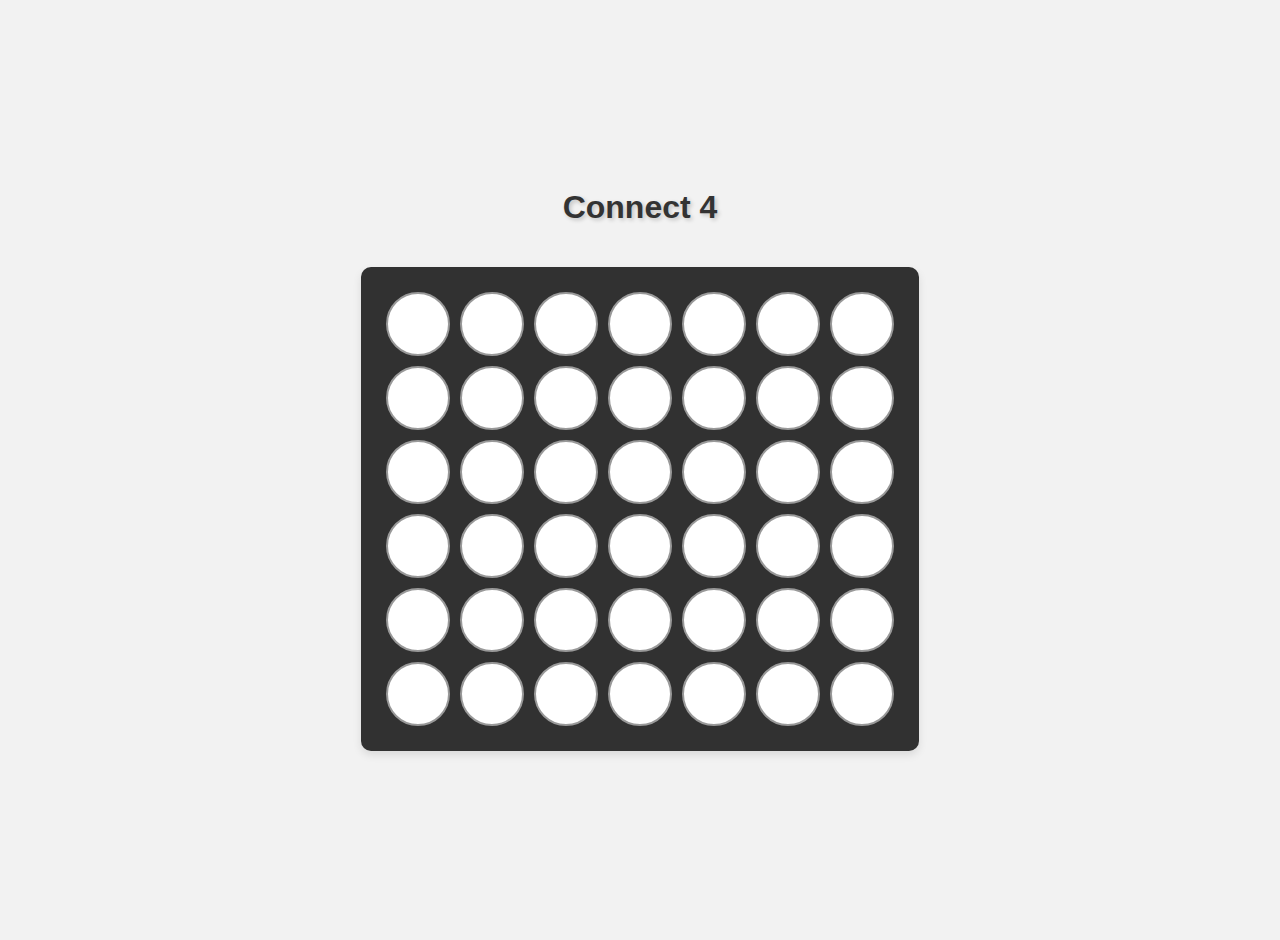
<file: index.html>
<!DOCTYPE html>
<html>
<head>
  <title>Connect 4</title>
  <link rel="stylesheet" type="text/css" href="style.css">
</head>
<body>
  <h1>Connect 4</h1>
  
  <div class="board">
    <div class="row">
      <div class="cell"></div>
      <div class="cell"></div>
      <div class="cell"></div>
      <div class="cell"></div>
      <div class="cell"></div>
      <div class="cell"></div>
      <div class="cell"></div>
    </div>
    <div class="row">
      <div class="cell"></div>
      <div class="cell"></div>
      <div class="cell"></div>
      <div class="cell"></div>
      <div class="cell"></div>
      <div class="cell"></div>
      <div class="cell"></div>
    </div>
    <div class="row">
      <div class="cell"></div>
      <div class="cell"></div>
      <div class="cell"></div>
      <div class="cell"></div>
      <div class="cell"></div>
      <div class="cell"></div>
      <div class="cell"></div>
    </div>
    <div class="row">
      <div class="cell"></div>
      <div class="cell"></div>
      <div class="cell"></div>
      <div class="cell"></div>
      <div class="cell"></div>
      <div class="cell"></div>
      <div class="cell"></div>
    </div>
    <div class="row">
      <div class="cell"></div>
      <div class="cell"></div>
      <div class="cell"></div>
      <div class="cell"></div>
      <div class="cell"></div>
      <div class="cell"></div>
      <div class="cell"></div>
    </div>
    <div class="row">
      <div class="cell"></div>
      <div class="cell"></div>
      <div class="cell"></div>
      <div class="cell"></div>
      <div class="cell"></div>
      <div class="cell"></div>
      <div class="cell"></div>
    </div>
  </div>
  
  <script src="script.js"></script>
</body>
</html>
</file>
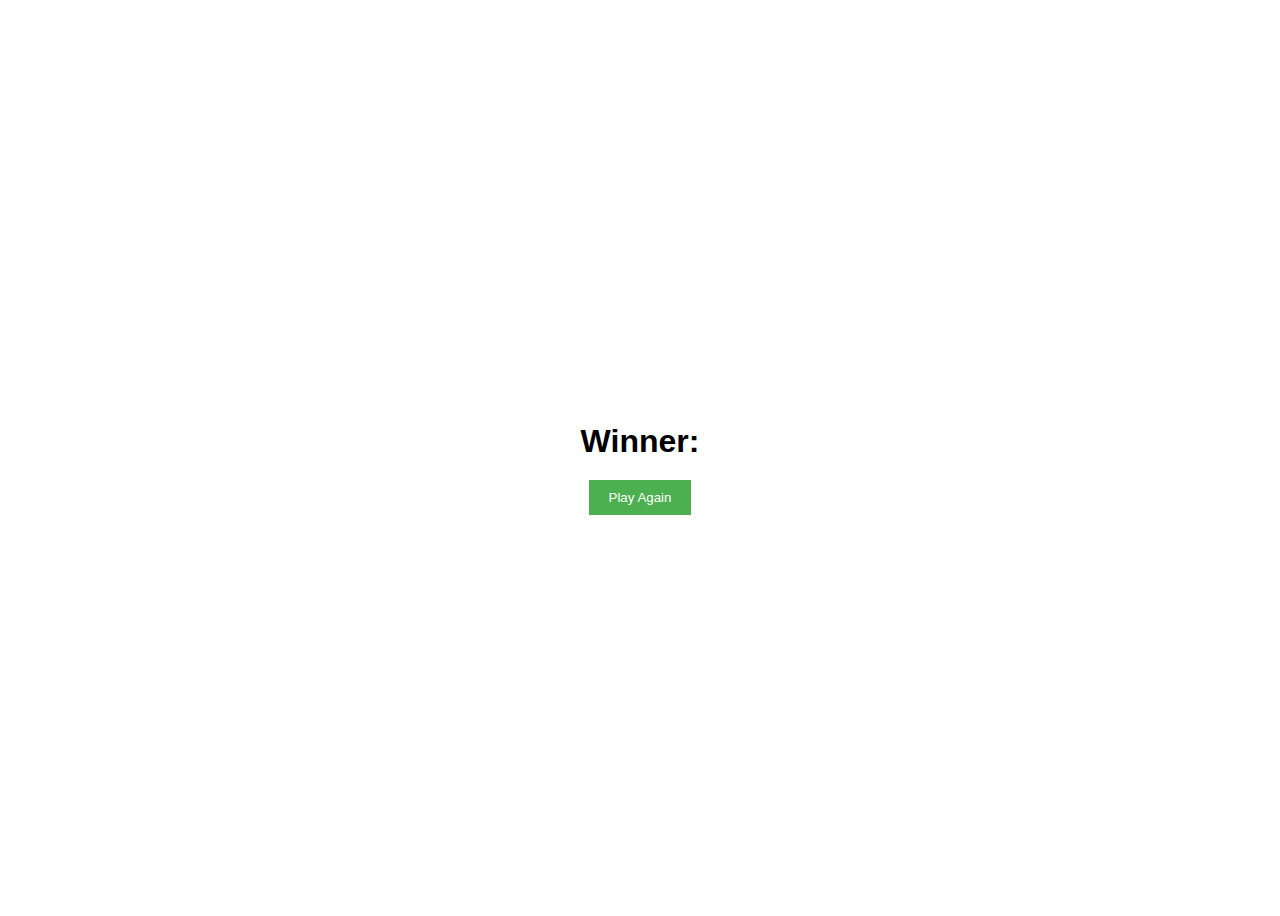
<file: winner.html>
<!DOCTYPE html>
<html>
<head>
  <title>Winner</title>
  <style>
    body {
      display: flex;
      flex-direction: column;
      align-items: center;
      justify-content: center;
      height: 100vh;
      font-family: Arial, sans-serif;
    }

    h1 {
      margin-bottom: 20px;
    }

    .button {
      padding: 10px 20px;
      background-color: #4CAF50;
      color: #fff;
      border: none;
      cursor: pointer;
    }
  </style>
</head>
<body>
  <h1>Winner: <span id="winner"></span></h1>
  <button class="button" onclick="restartGame()">Play Again</button>

  <script>
    // Récupérer le paramètre de l'URL
    const params = new URLSearchParams(window.location.search);
    const winner = params.get("winner");

    // Afficher le gagnant dans l'élément span
    const winnerElement = document.getElementById("winner");
    winnerElement.textContent = winner;

    // Fonction pour relancer le jeu
    function restartGame() {
      window.location.href = "index.html"; // Remplacez "index.html" par le nom de votre fichier principal du jeu
    }
  </script>
</body>
</html>
</file>
<file: style.css>
body {
    font-family: Arial, sans-serif;
    background-color: #f2f2f2;
    margin: 0;
    padding: 20px;
    display: flex;
    justify-content: center;
    align-items: center;
    min-height: 100vh;
    flex-direction: column;
  }
  
  h1 {
    text-align: center;
    color: #333;
    text-shadow: 2px 2px 4px rgba(0, 0, 0, 0.2);
    margin-top: 0;
  }
  
  .board {
    display: flex;
    flex-direction: column;
    align-items: center;
    background-color: #313131;
    border-radius: 10px;
    box-shadow: 0 4px 8px rgba(0, 0, 0, 0.1);
    padding: 20px;
    margin-top: 20px;
  }
  
  .row {
    display: flex;
  }
  
  .cell {
    width: 60px;
    height: 60px;
    border-radius: 50%;
    background-color: #fff;
    border: 2px solid #999;
    margin: 5px;
    cursor: pointer;
    transition: background-color 1s ease-in;
  }
  .cell:hover {
    transform: scale(1.1);
  } 
  .dropping {
    animation: dropAnimation 0.2s;
  }
  
  @keyframes dropAnimation {
    from {
      transform: translateY(-100%);
    }
    to {
      transform: translateY(0%);
    }
  }
  
  .cell.red {
    background-color: red;
  }
  
  .cell.yellow {
    background-color: yellow;
  }
  .animated-piece {
    position: absolute;
    width: 60px;
    height: 60px;
    border-radius: 50%;
  }
</file>
